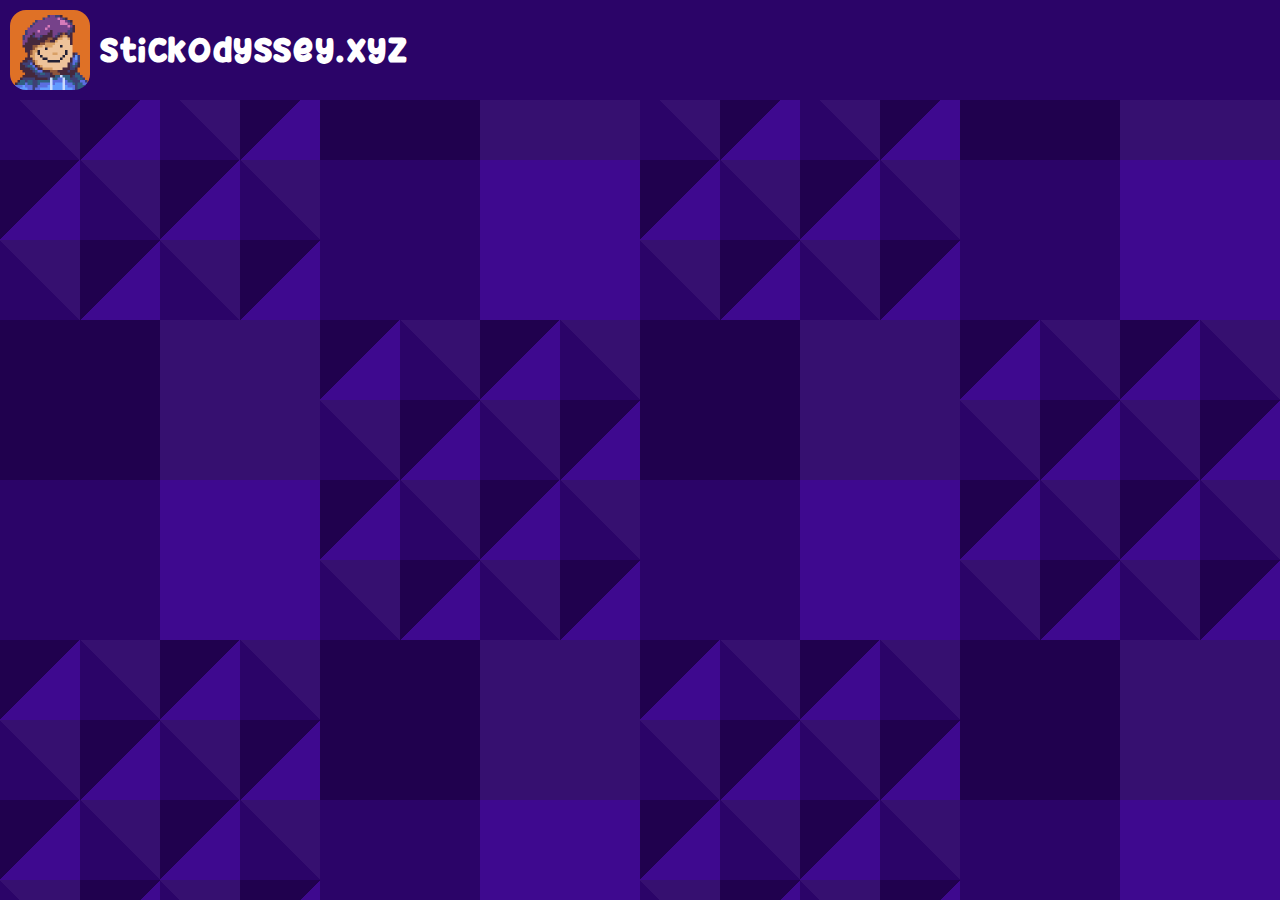
<file: index.html>
<!DOCTYPE html>
<html lang="en" class="crt">
<head>
    <meta charset="UTF-8">
    <meta http-equiv="X-UA-Compatible" content="IE=edge">
    <meta name="viewport" content="width=device-width, initial-scale=1.0">
    <title>stickodyssey.xyz</title>
    <link rel="stylesheet" href="style.css">
    <meta http-equiv="refresh" content="3; url=https://odysseydev.org">
</head>
<body>
    <div class="header">
        <img width="80" height="80" style="border-radius: 20%; margin:10px;"src="StickPortrait.png">
        <h1>stickodyssey.xyz</h1>
    </div>
        <div class="redirect">
            <h2>Redirecting to Card..</h2>
        </div>
</body>
</html>
</file>
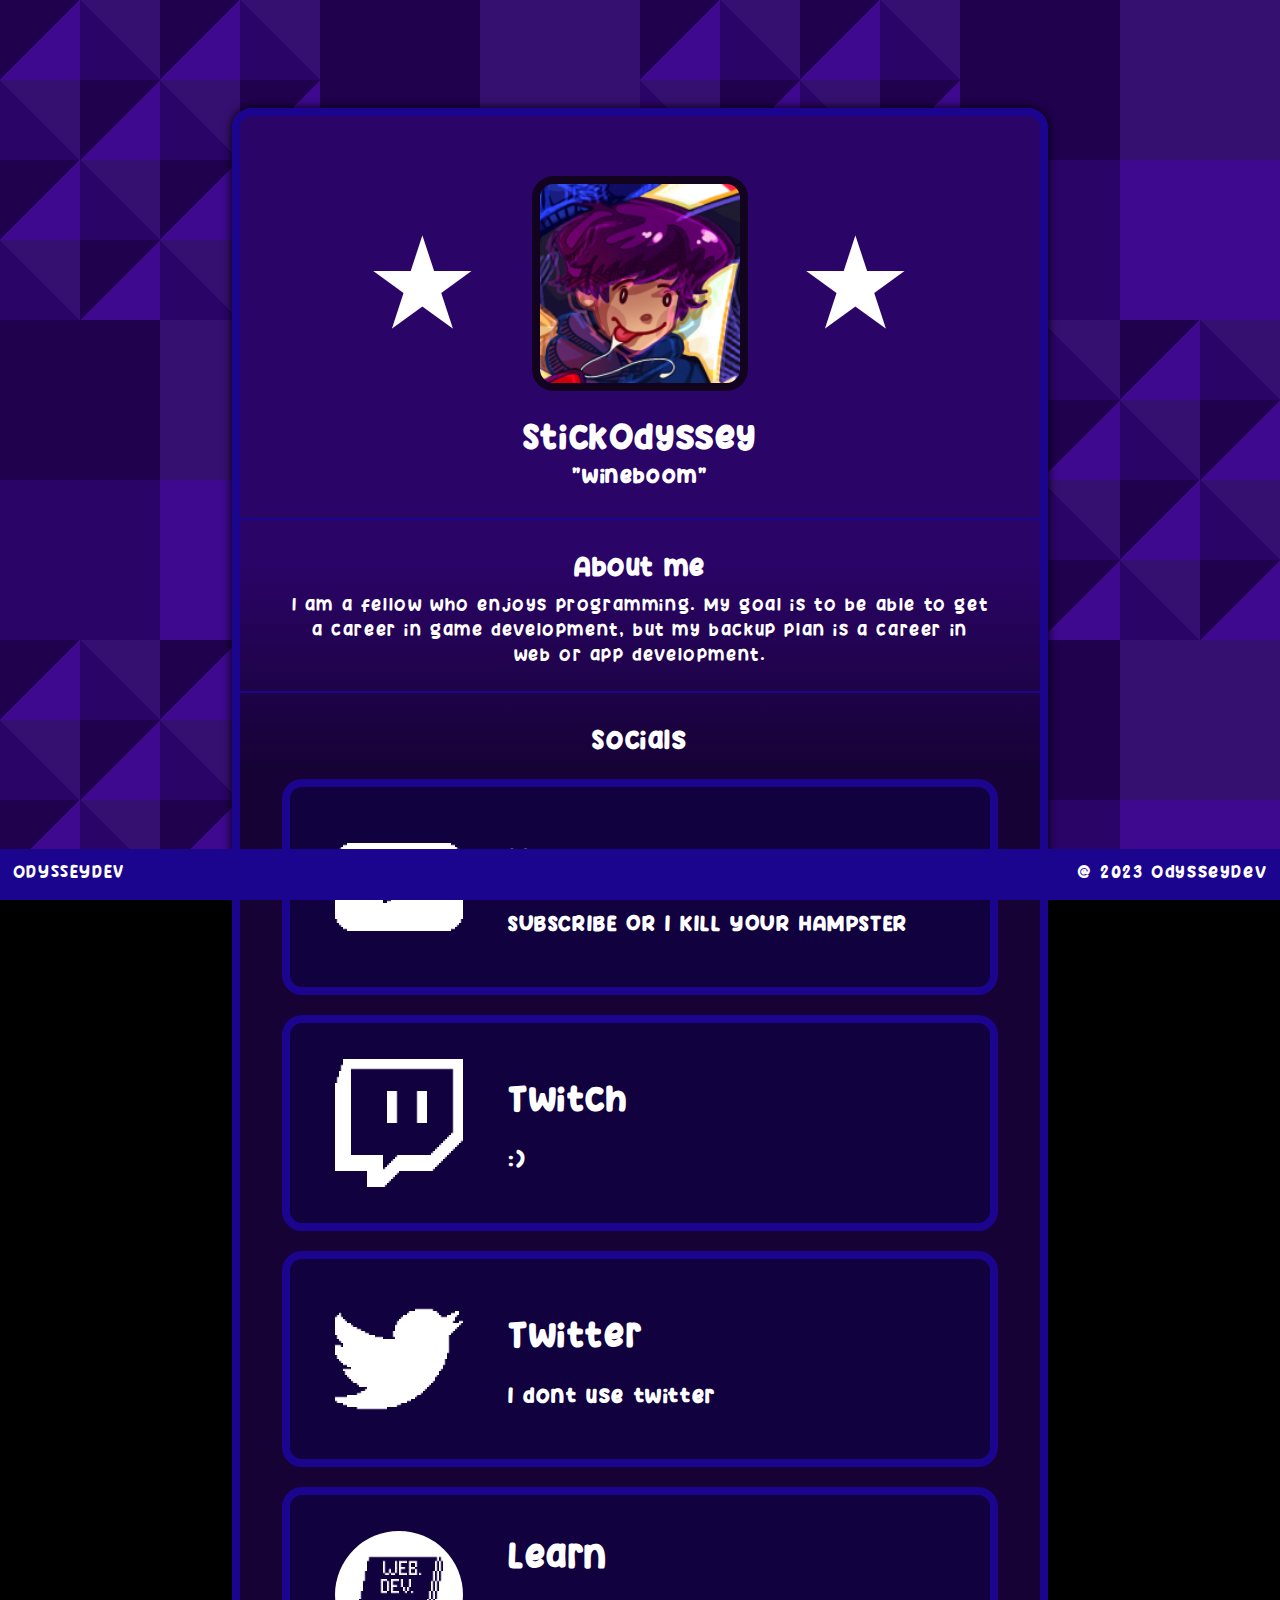
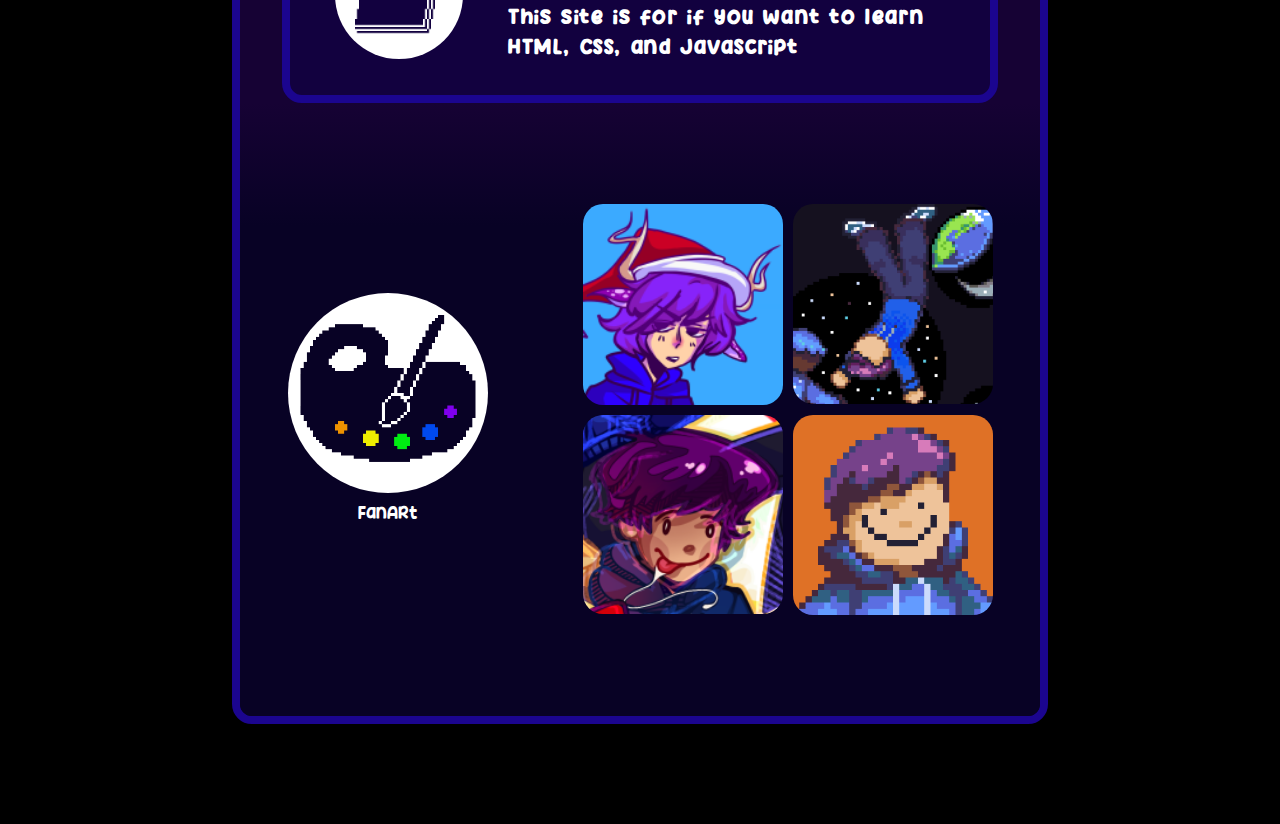
<file: card.html>
<!DOCTYPE html>
<html lang="en" class="crt">
<head>
    <meta charset="UTF-8">
    <meta http-equiv="X-UA-Compatible" content="IE=edge">
    <meta name="viewport" content="width=device-width, initial-scale=1.0">
    <title>StickOdyssey.xyz</title>
    <link rel="stylesheet" href="cardstyle.css">
</head>
<body>
    <div class="card">
        <div class="header">
            <div id="profilepic">
                <div class="star1">
                    ★
                </div>
                <img width="200" style="border-radius: 10%; border: solid 8px rgb(18, 3, 31);" src="pfp.png"></img>
                <div class="star2">
                    ★
                </div>
            </div>
            <h1 style="margin-bottom: -20px;">StickOdyssey</h1>
            <a href="https://media.discordapp.net/attachments/979380614958555136/1111877893828649010/attachment.png"><h3>"wineboom"</h3></a>
        </div>
        <!--CUMMING-->
        <hr>
        <div class="about">
            <h2 style="margin-bottom: -10px;">About me</h2>
            <p>I am a fellow who enjoys programming. My goal is to be able to get a career in game development, but my backup plan is a career in web or app development.</p>
        </div>
        <hr width="800px">
        <div class="social-text">
            <h2>Socials</h2>
        </div>
        <div class="socials">
            <a href="https://www.youtube.com/@stickodyssey6689">
                <div class="button">
                    <div class="icon">
                        <img id="icon" src="youtube-logo.png" width="128">
                    </div>
                    <div class="text">
                        <h1>YouTube</h1><h3>SUBSCRIBE OR I KILL YOUR HAMPSTER</h3>
                    </div>
                </div>
            </a>
            <a href="https://www.twitch.tv/stickodyssey">
                <div class="button">
                    <div class="icon">
                        <img id="icon" src="twitch-logo.png" width="128">
                    </div>
                    <div class="text">
                        <h1>Twitch</h1><h3>:)</h3>
                    </div>
                </div>
            </a>
            <a href="https://twitter.com/OdysseyStick">
                <div class="button">
                    <div class="icon">
                        <img id="icon" src="twitter-logo.png" width="128">
                    </div>
                    <div class="text">
                        <h1>Twitter</h1><h3>I dont use twitter</h3>
                    </div>
                </div>
            </a>
            <a href="https://learn.stickodyssey.xyz">
                <div class="button">
                    <div class="icon">
                        <img id="icon" style="border-radius: 50%;" src="learning-symbol.png" width="128">
                    </div>
                    <div class="text">
                        <h1>Learn</h1><h3>This site is for if you want to learn HTML, CSS, and JavaScript</h3>
                    </div>
                </div>
            </a>
        </div>
        <div class="bottom">
            <div id="art-icon">
                <a href="https://stickodyssey.xyz/art">
                <button>
                    <img width="200" style="border-radius: 50%;" src="Art-Symbol.png"><br>FanARt</img>
                </button>
                </a>
            </div>
            <div id="art-grid">
                <img width="200px" id="art1" style="border-radius: 10%;" src="stick-christmas.png">
                <img width="200px" id="art2" style="border-radius: 10%;" src="stick-space.png">
                <img width="200px" id="art3" style="border-radius: 10%;" src="pfp.png">
                <img width="200px" id="art4" style="border-radius: 10%;" src="StickPortrait.png">
            </div>
        </div>
    </div>
    <footer>
        <div id="footer-content">
            <a href="https://stickodyssey.xyz">
                <p>ODYSSEYDEV</p>
            </a>
            <p>@ 2023 OdysseyDev</p>
    </footer>
</body>
</html>
</file>
<file: style.css>
html {
    background-color: rgb(0, 0, 0);
    background-image: url(/site-background.png);
    background-repeat: repeat;
    background-attachment: fixed;
    color: white;
    font-family: ComicStory;
    z-index: 1;
    height: 100%;
    width: 100%;
    letter-spacing: .1em;
}
h1,h2,h3,h4,h5,h6,p {
    font-family: ComicStory;
}
body {
    display: flex;
    align-items: center;
    justify-content: center;
}
@font-face {
    font-family: ComicStory;
    src: url(/Comic\ Story.ttf);
}
a {
    color: white;
    text-decoration: none;
}
.card {
    max-width: 100px; max-height: 50px;
    background-color: rgb(18, 1, 63);
    border: none;
    display: flex;
    justify-content: space-around;
    align-items: center;
    font-family: PixelIntv;
    transition: all 800ms;
    border: solid 8px #1b058f;
    border-radius: 20px;
    margin-top: 175px;
    margin-inline: 10px;
    padding-inline: 10px;
    transition: all 800ms;
}
.learn {
    max-width: 250px; max-height: 50px;
    background-color: rgb(18, 1, 63);
    border: none;
    display: flex;
    justify-content: space-around;
    align-items: center;
    font-family: PixelIntv;
    transition: all 800ms;
    border: solid 8px #1b058f;
    border-radius: 20px;
    margin-top: 175px;
    margin-inline: 10px;
    padding-inline: 10px;
    transition: all 800ms;
}
.card:hover {
    transform: scale(1.05);
}
.learn:hover {
    transform: scale(1.05);
}
.header {
    display: flex;
    position: fixed;
    width: 100%; height: 100px;
    background-color: #2b0468;
    align-items: center;
    top: 0;
    z-index: 1;
}
</file>
<file: cardstyle.css>
html {
    background-color: rgb(0, 0, 0);
    background-image: url(/site-background.png);
    background-repeat: repeat;
    background-attachment: fixed;
    color: white;
    font-family: ComicStory;
    z-index: 1;
    height: 100%;
    width: 100%;
    letter-spacing: .1em;
}
h1,h2,h3,h4,h5,h6,p {
    font-family: ComicStory;
}
body {
    display: flex;
    align-items: center;
    justify-content: center;
    flex-direction: column;
}
@font-face {
    font-family: ComicStory;
    src: url(/Comic\ Story.ttf);
}
.button {
    width: 700px; height: 200px;
    background-color: rgb(18, 1, 63);
    border: none;
    text-decoration: none;
    display: flex;
    justify-content: space-around;
    align-items: center;
    font-family: ComicStory;
    transition: all 800ms;
    border: solid 8px #1b058f;
    border-radius: 20px;
    margin-top: 20px;
}
.art-icon {
    background-color: none;
}
button:hover {
    transform: scale(1.05);
}
button {
	background: none;
	color: inherit;
	border: none;
	padding: 0;
	font: inherit;
	cursor: pointer;
	outline: inherit;
    transition: all 800ms;
}
hr {
    background-color: #1b058f;
    border: none;
    height: 8px;
    width: 800px;
}
.social-text {
    align-items: center;
    justify-content: center;
    margin-bottom: -20px;
}
.icon {
    padding-left:45px;
    padding-right: 45px;
    width: 128px;
    height: 128px;
    align-self: center;
}
.text {
    padding-right:14px;
    width: 100%;
}
.button:hover {
    transform: scale(1.05);
}
a {
    text-decoration: none;
    color: white;
}
p {
    font-family: ComicStory;
}
.card {
    margin-top: 100px; margin-bottom: 100px;
    box-shadow: 0px 0px 10px 0px black;
    display: flex;
    flex-direction: column;
    align-items: center;
    width: 800px; height: 2200px;
    border: solid 8px #1b058f;
    border-radius: 20px;
    background: linear-gradient(#2b0468 20%, rgb(22, 2, 52) 30%, rgb(22, 2, 52) 80%, rgb(22, 2, 52) 10%, rgb(8, 2, 37) 20%);
    overflow: hidden;
}
.header {
    padding-top: 60px;
    width: 100%;
    height: 400px;
    display: flex;
    align-items: center;
    justify-content: center;
    flex-direction: column;
}
.bottom {
    width: 800px; height: 100%;
    background: linear-gradient(rgb(22, 2, 52), rgb(8, 2, 37) 20%);
    text-decoration: none;
    display: flex;
    justify-content: space-around;
    align-items: center;
    transition: all 800ms;
}
#art-grid {
    justify-content: center;
    display: grid;
    gap: 10px;
    grid-template-areas: 
    'art1 art2'
    'art3 art4';
}
#art1 {
    grid-area: art1;
}
#art2 {
    grid-area: art2;
}
#art3 {
    grid-area: art3;
}
#art4 {
    grid-area: art4;
}

#profilepic {
    display: flex;
    align-items: center; justify-content: center;
    gap: 50px;
}
.star1, .star2 {
    font-size: 8em;
    -webkit-user-select: none;     
    -moz-user-select: none;
    -ms-user-select: none;
    user-select: none;
}
.about {
    width: 700px; height: 200px;
    display: flex;
    flex-direction: column;
    align-items: center;
    text-align: center;
}
footer {
    background-color: #1b058f;
    display: flex;
    width: 100%;
    margin-left: 8px;
    margin-right: 8px;
    justify-content: center;
    height: auto;
    z-index: 5;
    bottom: 0;
    position: fixed;
}
#footer-content {
    display: flex;
    justify-content: space-between;
    width: 98%;
    margin-top: -6px;
}
</file>
